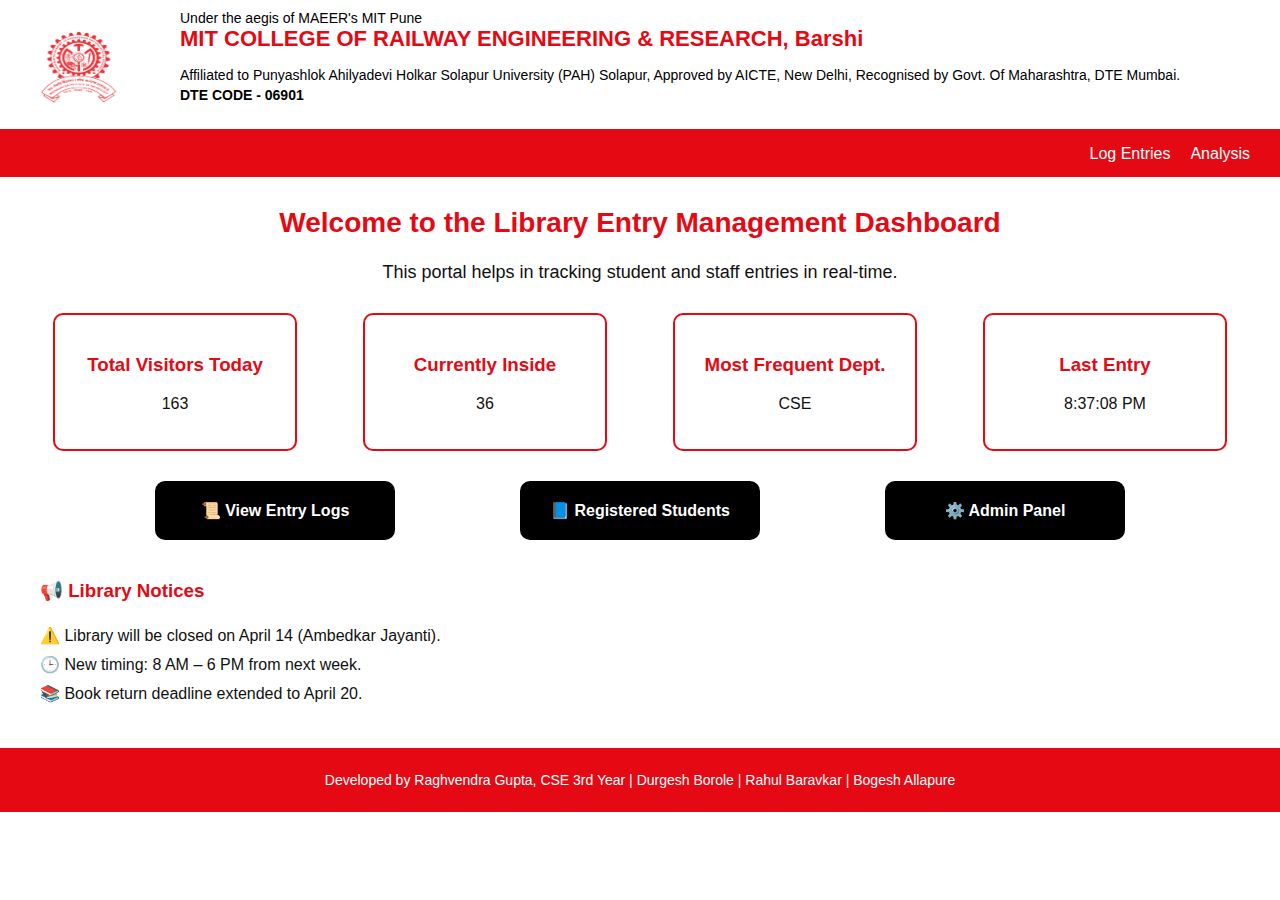
<file: frontend/index.html>
<!DOCTYPE html>
<html lang="en">
<head>
  <meta charset="UTF-8" />
  <meta name="viewport" content="width=device-width, initial-scale=1.0"/>
  <title>Library Dashboard</title>
  <link rel="stylesheet" href="style.css" />
</head>
<body>

  <!-- MITCORER Header -->
  <header class="mit-header">
    <img src="./images/mit-corer.png" alt="MITCORER Logo" class="mit-logo" />
    <div class="header-text">
      <p class="sub-text">Under the aegis of MAEER's MIT Pune</p>
      <h1>MIT COLLEGE OF RAILWAY ENGINEERING & RESEARCH, Barshi</h1>
      <p class="aff-text">
        Affiliated to Punyashlok Ahilyadevi Holkar Solapur University (PAH) Solapur, Approved by AICTE, New Delhi, Recognised by Govt. Of Maharashtra, DTE Mumbai.<br />
        <strong>DTE CODE - 06901</strong>
      </p>
    </div>
  </header>

  <!-- Navbar -->
  <nav class="navbar">
    <div class="logo">Dashboard</div>
    <ul class="nav-links">
      <li><a href="index.html" class="active">Home</a></li>
      <li><a href="log.html">Log Entries</a></li>
      <li><a href="analysis.html">Analysis</a></li>
    </ul>
  </nav>

  <!-- Main Content -->
  <main class="dashboard-home">
    
    <!-- Welcome Message -->
    <section class="welcome">
      <h2>Welcome to the Library Entry Management Dashboard</h2>
      <p>This portal helps in tracking student and staff entries in real-time.</p>
    </section>

    <!-- Quick Stats -->
    <section class="stats-cards">
      <div class="card">
        <h3>Total Visitors Today</h3>
        <p>120</p>
      </div>
      <div class="card">
        <h3>Currently Inside</h3>
        <p>35</p>
      </div>
      <div class="card">
        <h3>Most Frequent Dept.</h3>
        <p>CSE</p>
      </div>
      <div class="card">
        <h3>Last Entry</h3>
        <p>03:45 PM</p>
      </div>
    </section>

    <!-- Navigation Tiles -->
    <section class="nav-tiles">
      <a href="log.html" class="tile">📜 View Entry Logs</a>
      <a href="#" class="tile">📘 Registered Students</a>
      <a href="#" class="tile">⚙️ Admin Panel</a>
    </section>

    <!-- Library Notices -->
    <section class="notices">
      <h3>📢 Library Notices</h3>
      <ul>
        <li>⚠️ Library will be closed on April 14 (Ambedkar Jayanti).</li>
        <li>🕒 New timing: 8 AM – 6 PM from next week.</li>
        <li>📚 Book return deadline extended to April 20.</li>
      </ul>
    </section>

  </main>

  <!-- Footer -->
  <footer class="footer">
    <p>Developed by Raghvendra Gupta, CSE 3rd Year | Durgesh Borole | Rahul Baravkar | Bogesh Allapure</p>
  </footer>
  <script src="stats.js"></script>

</body>
</html>
</file>
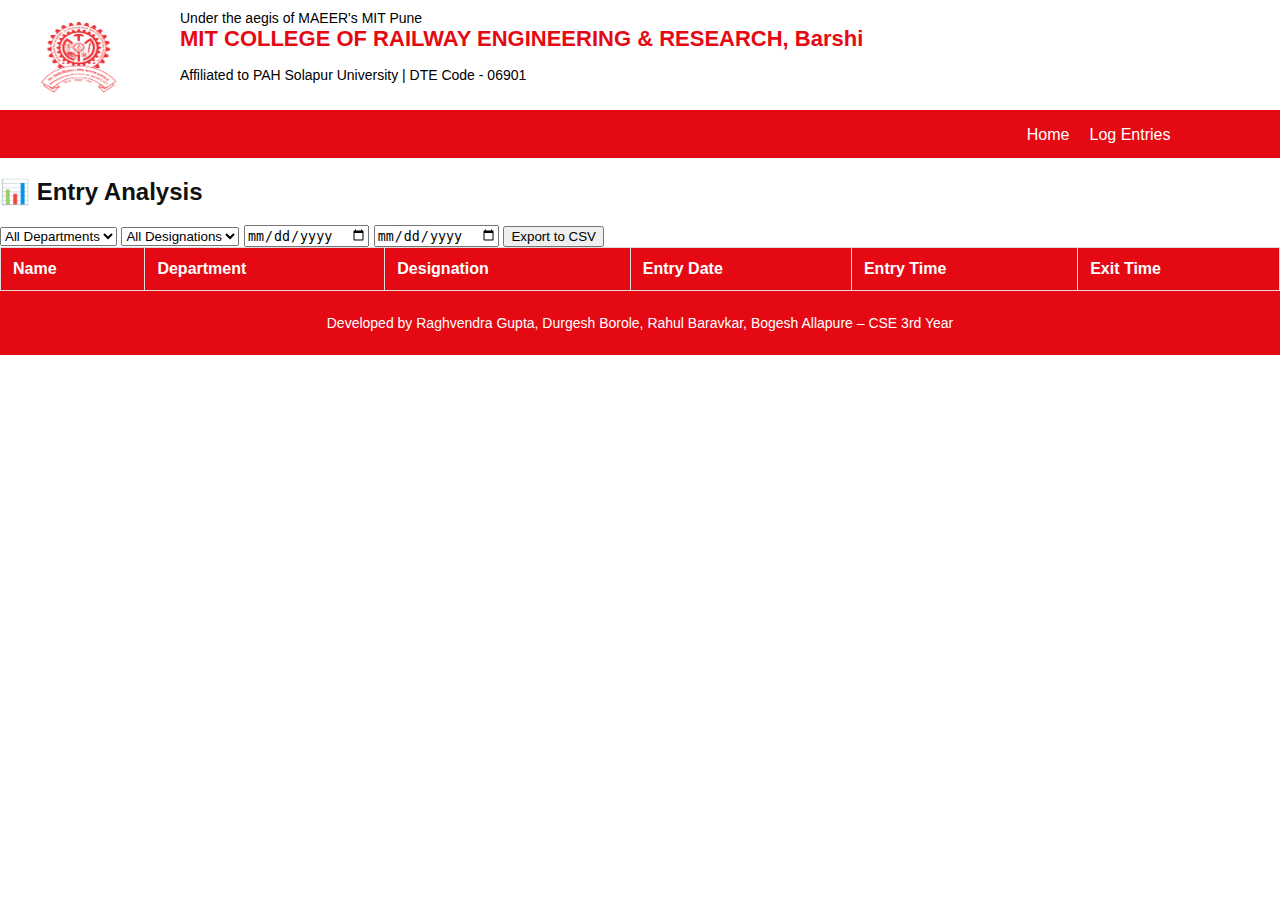
<file: frontend/analysis.html>
<!DOCTYPE html>
<html lang="en">
<head>
  <meta charset="UTF-8" />
  <meta name="viewport" content="width=device-width, initial-scale=1.0"/>
  <title>Library Entry Analysis</title>
  <link rel="stylesheet" href="style.css" />
</head>
<body>
  <header class="mit-header">
    <img src="./images/mit-corer.png" alt="MITCORER Logo" class="mit-logo" />
    <div class="header-text">
      <p class="sub-text">Under the aegis of MAEER's MIT Pune</p>
      <h1>MIT COLLEGE OF RAILWAY ENGINEERING & RESEARCH, Barshi</h1>
      <p class="aff-text">Affiliated to PAH Solapur University | DTE Code - 06901</p>
    </div>
  </header>

  <nav class="navbar">
    <div class="logo">Dashboard</div>
    <ul class="nav-links">
      <li><a href="index.html">Home</a></li>
      <li><a href="log.html">Log Entries</a></li>
      <li><a href="analysis.html" class="active">Analysis</a></li>
    </ul>
  </nav>

  <main class="analysis-content">
    <h2>📊 Entry Analysis</h2>

    <!-- Filters -->
    <div class="filters">
      <select id="departmentFilter">
        <option value="">All Departments</option>
        <option value="CSE">CSE</option>
        <option value="ME">ME</option>
        <option value="CE">CE</option>
        <option value="E&TC">E&TC</option>
      </select>

      <select id="designationFilter">
        <option value="">All Designations</option>
        <option value="Student">Student</option>
        <option value="Staff">Staff</option>
        <option value="Non-Teaching">Non-Teaching</option>
      </select>

      <input type="date" id="startDate" />
      <input type="date" id="endDate" />

      <button id="exportBtn">Export to CSV</button>
    </div>

    <!-- Table -->
    <table>
      <thead>
        <tr>
          <th>Name</th>
          <th>Department</th>
          <th>Designation</th>
          <th>Entry Date</th>
          <th>Entry Time</th>
          <th>Exit Time</th>
        </tr>
      </thead>
      <tbody id="analysisTable">
        <!-- Rows will be inserted here -->
      </tbody>
    </table>
  </main>

  <footer class="footer">
    <p>Developed by Raghvendra Gupta, Durgesh Borole, Rahul Baravkar, Bogesh Allapure – CSE 3rd Year</p>
  </footer>

  <script src="analysis.js"></script>
</body>
</html>
</file>
<file: frontend/style.css>
/* Reset */
body {
  margin: 0;
  font-family: 'Segoe UI', sans-serif;
  background: #fff;
  color: #111;
}

/* MITCORER Header */
.mit-header {
  display: flex;
  align-items: center;
  padding: 20px 40px;
  background: #fff;
  border-bottom: 2px solid #e50914;
}

.mit-logo {
  width: 100px;
  margin-right: 30px;
}

.header-text h1 {
  color: #e50914;
  font-size: 20px;
  margin: 5px 0;
}

.header-text .sub-text {
  margin: 0;
  font-size: 14px;
  color: #000;
}

.header-text .aff-text {
  font-size: 14px;
  color: #000;
  line-height: 1.4;
}

/* Navbar */
.navbar {
  background: #000;
  color: #fff;
  display: flex;
  justify-content: space-between;
  align-items: center;
  padding: 15px 30px;
}

.logo {
  font-size: 24px;
  font-weight: bold;
  color: #e50914;
}

.nav-links {
  list-style: none;
  display: flex;
  gap: 25px;
  margin: 0;
}

.nav-links li a {
  text-decoration: none;
  color: #fff;
  font-weight: 500;
  transition: 0.3s;
}

.nav-links a:hover,
.nav-links a.active {
  color: #e50914;
}

/* Dashboard Main Content */
.dashboard {
  padding: 60px 40px;
  text-align: center;
}

.welcome h1 {
  font-size: 36px;
  color: #e50914;
}

.welcome p {
  font-size: 18px;
  margin-top: 10px;
}



/* Log Page Scanner */
.scanner {
  margin: 30px auto;
  text-align: center;
}

#barcodeInput {
  font-size: 20px;
  padding: 12px;
  width: 320px;
  border: 2px solid #e50914;
  border-radius: 5px;
  outline: none;
}

/* Visitor Details */
.visitor-details {
  margin: 20px auto;
  width: 90%;
  background: #fff4f4;
  border: 1px solid #e50914;
  padding: 20px;
  border-radius: 10px;
}

/* Live Log */
.log-section {
  margin: 40px auto;
  width: 95%;
}

table {
  width: 100%;
  border-collapse: collapse;
  background-color: #fff;
  box-shadow: 0 2px 10px rgba(0,0,0,0.05);
}

th {
  background: #e50914;
  color: #fff;
}

th, td {
  padding: 12px;
  border: 1px solid #ddd;
  text-align: left;
}


/* Header */
.mit-header {
  display: flex;
  gap: 20px;
  align-items: center;
  padding: 10px 30px;
  background-color: white;
}
.mit-logo {
  height: 80px;
}
.header-text h1 {
  color: #e50914;
  font-size: 22px;
  margin: 0;
}
.sub-text {
  margin: 0;
  font-size: 14px;
}
.aff-text {
  font-size: 13px;
  color: #000;
}

/* Navbar */
.navbar {
  display: flex;
  justify-content: space-between;
  align-items: center;
  background: #e50914;
  color: white;
  padding: 10px 30px;
}
.navbar .logo {
  font-size: 22px;
  font-weight: bold;
}
.nav-links {
  list-style: none;
  display: flex;
  gap: 20px;
}
.nav-links a {
  text-decoration: none;
  color: white;
  font-weight: bold;
}
.nav-links a.active {
  text-decoration: underline;
}

/* Welcome Section */
.welcome {
  text-align: center;
  margin: 30px auto;
}
.welcome h2 {
  color: #e50914;
  font-size: 28px;
}

/* Stats Cards */
.stats-cards {
  display: flex;
  justify-content: space-around;
  flex-wrap: wrap;
  margin: 20px;
}
.card {
  background: #fff;
  border: 2px solid #e50914;
  padding: 20px;
  border-radius: 10px;
  width: 200px;
  text-align: center;
}
.card h3 {
  color: #e50914;
}

/* Navigation Tiles */
.nav-tiles {
  display: flex;
  justify-content: space-evenly;
  margin: 30px;
  flex-wrap: wrap;
}
.tile {
  background: black;
  color: white;
  text-decoration: none;
  padding: 20px;
  width: 200px;
  text-align: center;
  border-radius: 10px;
  font-weight: bold;
  transition: background 0.3s;
}
.tile:hover {
  background: #e50914;
}

/* Notices Section */
.notices {
  margin: 40px;
}
.notices h3 {
  color: #e50914;
}
.notices ul {
  list-style: none;
  padding-left: 0;
}
.notices li {
  padding: 5px 0;
}

/* Footer */
.footer {
  background: #e50914;
  color: white;
  text-align: center;
  padding: 10px;
  font-size: 14px;
}
</file>
